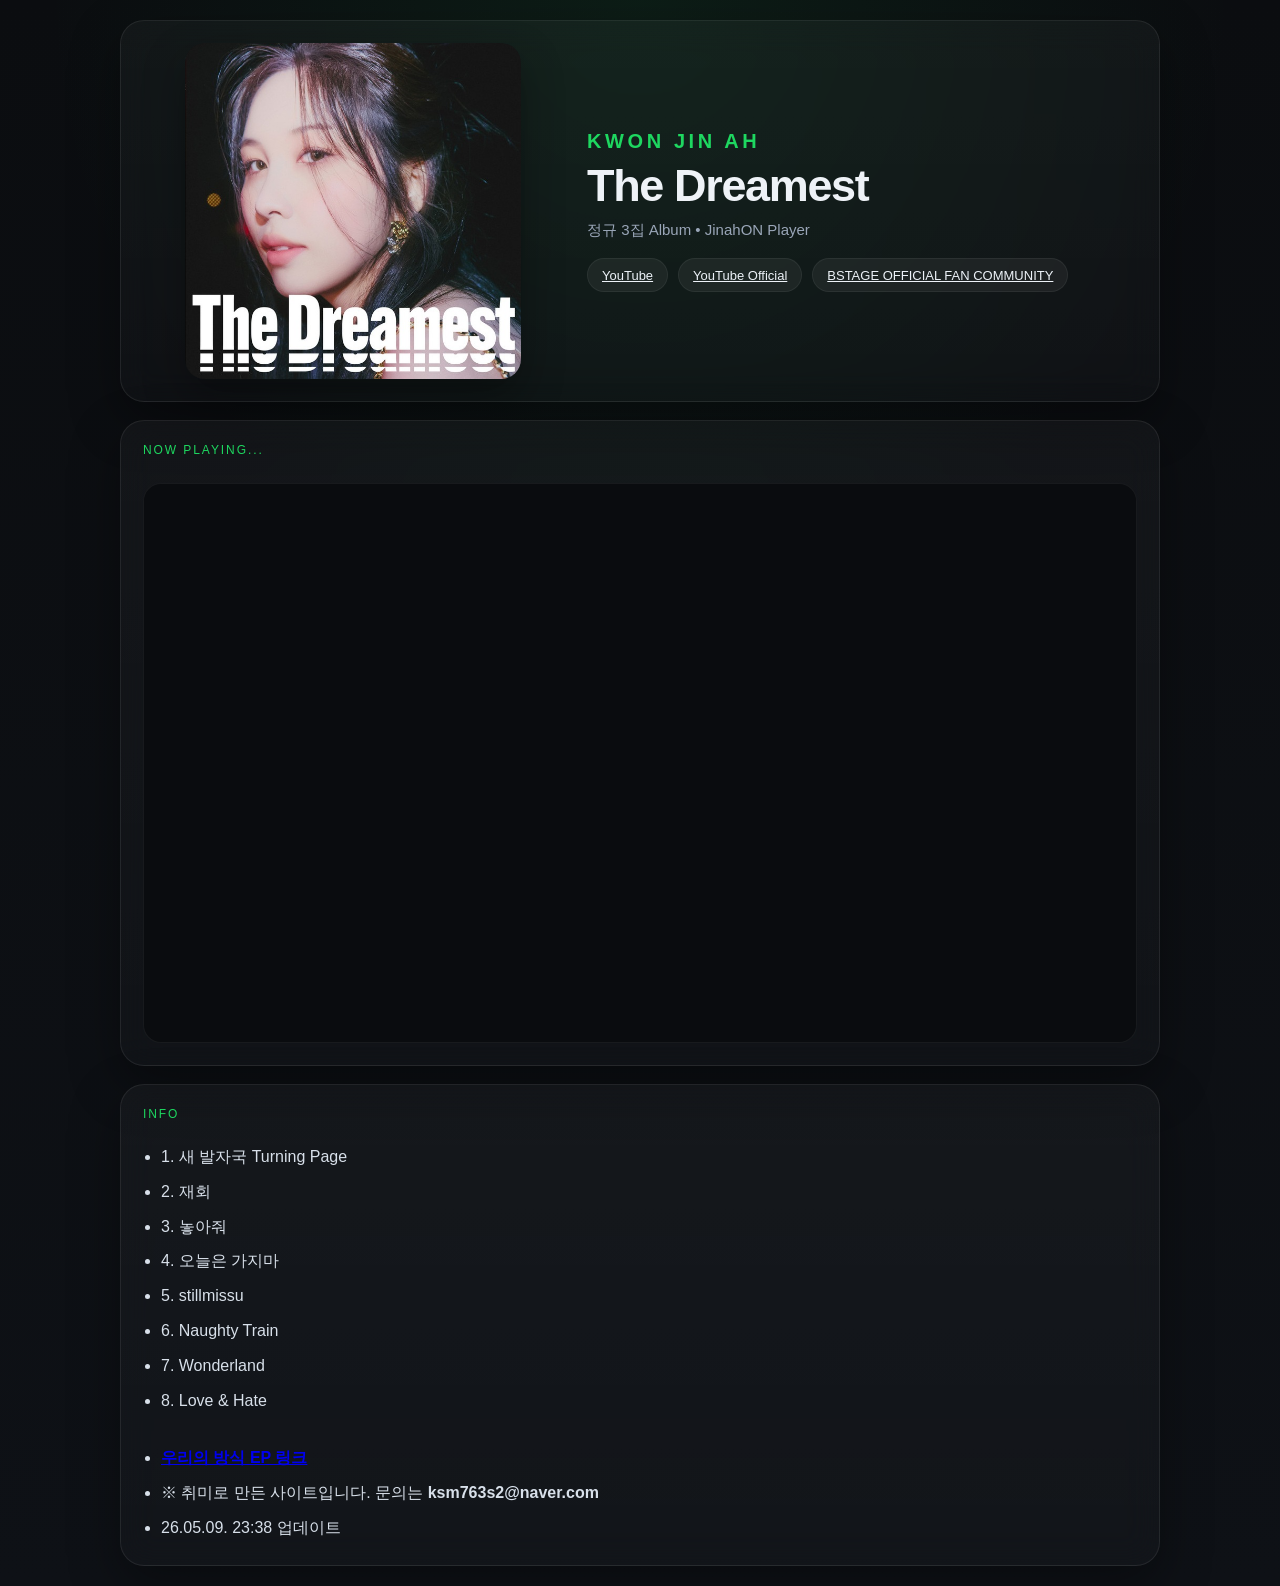
<file: TheDreamest.html>
<!DOCTYPE html>
<html lang="ko">
<head>
  <meta charset="UTF-8" />
  <meta name="viewport" content="width=device-width, initial-scale=1.0" />
  <title>The Dreamest | JinahONPlayer</title>
  <link rel="stylesheet" href="style.css" />
</head>
<body>
  <main class="page">
    <section class="hero-card">
      <div class="cover-wrap">
        <img
          src="Images/TheDreamest.jpg"
          alt="권진아 The Dreamest 앨범 커버"
          class="cover-image"
        />
      </div>

      <div class="hero-meta">
        <p class="artist"><strong>KWON JIN AH</strong></p>
        <h1>The Dreamest</h1>
        <p class="album-type">정규 3집 Album • JinahON Player</p>

        <div class="meta-pills">
          <a 
            href="https://youtu.be/yWnbvblXTQ8?si=W9p3qws2HlkGoDRc" 
            target="_blank" 
            class="pill"
          >
            YouTube
          </a>
          <a 
            href="https://www.youtube.com/@KwonJinAh_official" 
            target="_blank" 
            class="pill"
          >
            YouTube Official
          </a>
          <a 
            href="https://kwonjinah.bstage.in/" 
            target="_blank" 
            class="pill"
          >
            BSTAGE OFFICIAL FAN COMMUNITY
          </a>
        </div>
      </div>
    </section>

    <section class="player-card">
      <div class="section-head">
        <div>
          <p class="section-kicker">Now Playing...</p>
        </div>
      </div>

      <div class="player-frame-wrap">
        <iframe
          class="youtube-frame"
          src="https://www.youtube.com/embed/yWnbvblXTQ8"
          title="권진아 The Dreamest 유튜브 영상"
          loading="lazy"
          allow="accelerometer; autoplay; clipboard-write; encrypted-media; gyroscope; picture-in-picture; web-share"
          referrerpolicy="strict-origin-when-cross-origin"
          allowfullscreen>
        </iframe>
      </div>
    </section>

    <section class="info-card">
      <div class="section-head compact">
        <div>
          <p class="section-kicker">INFO</p>
        </div>
      </div>

      <ul class="info-list">
        <li>1. 새 발자국 Turning Page</li>
        <li>2. 재회</li>
        <li>3. 놓아줘</li>
        <li>4. 오늘은 가지마</li>
        <li>5. stillmissu</li>
        <li>6. Naughty Train</li>
        <li>7. Wonderland</li>
        <li>8. Love &amp; Hate</li>
        <br>

        <li>
          <a 
            href="https://ksm763s2.github.io/JinahON/TheWayForUs"target="_blank"> <strong>우리의 방식 EP 링크</strong>
          </a>
        </li>
        
        <li>※ 취미로 만든 사이트입니다. 문의는 <strong>ksm763s2@naver.com</strong></li>
        <li> 26.05.09. 23:38 업데이트 </li>
      </ul>
    </section>
  </main>
</body>
</html>
</file>
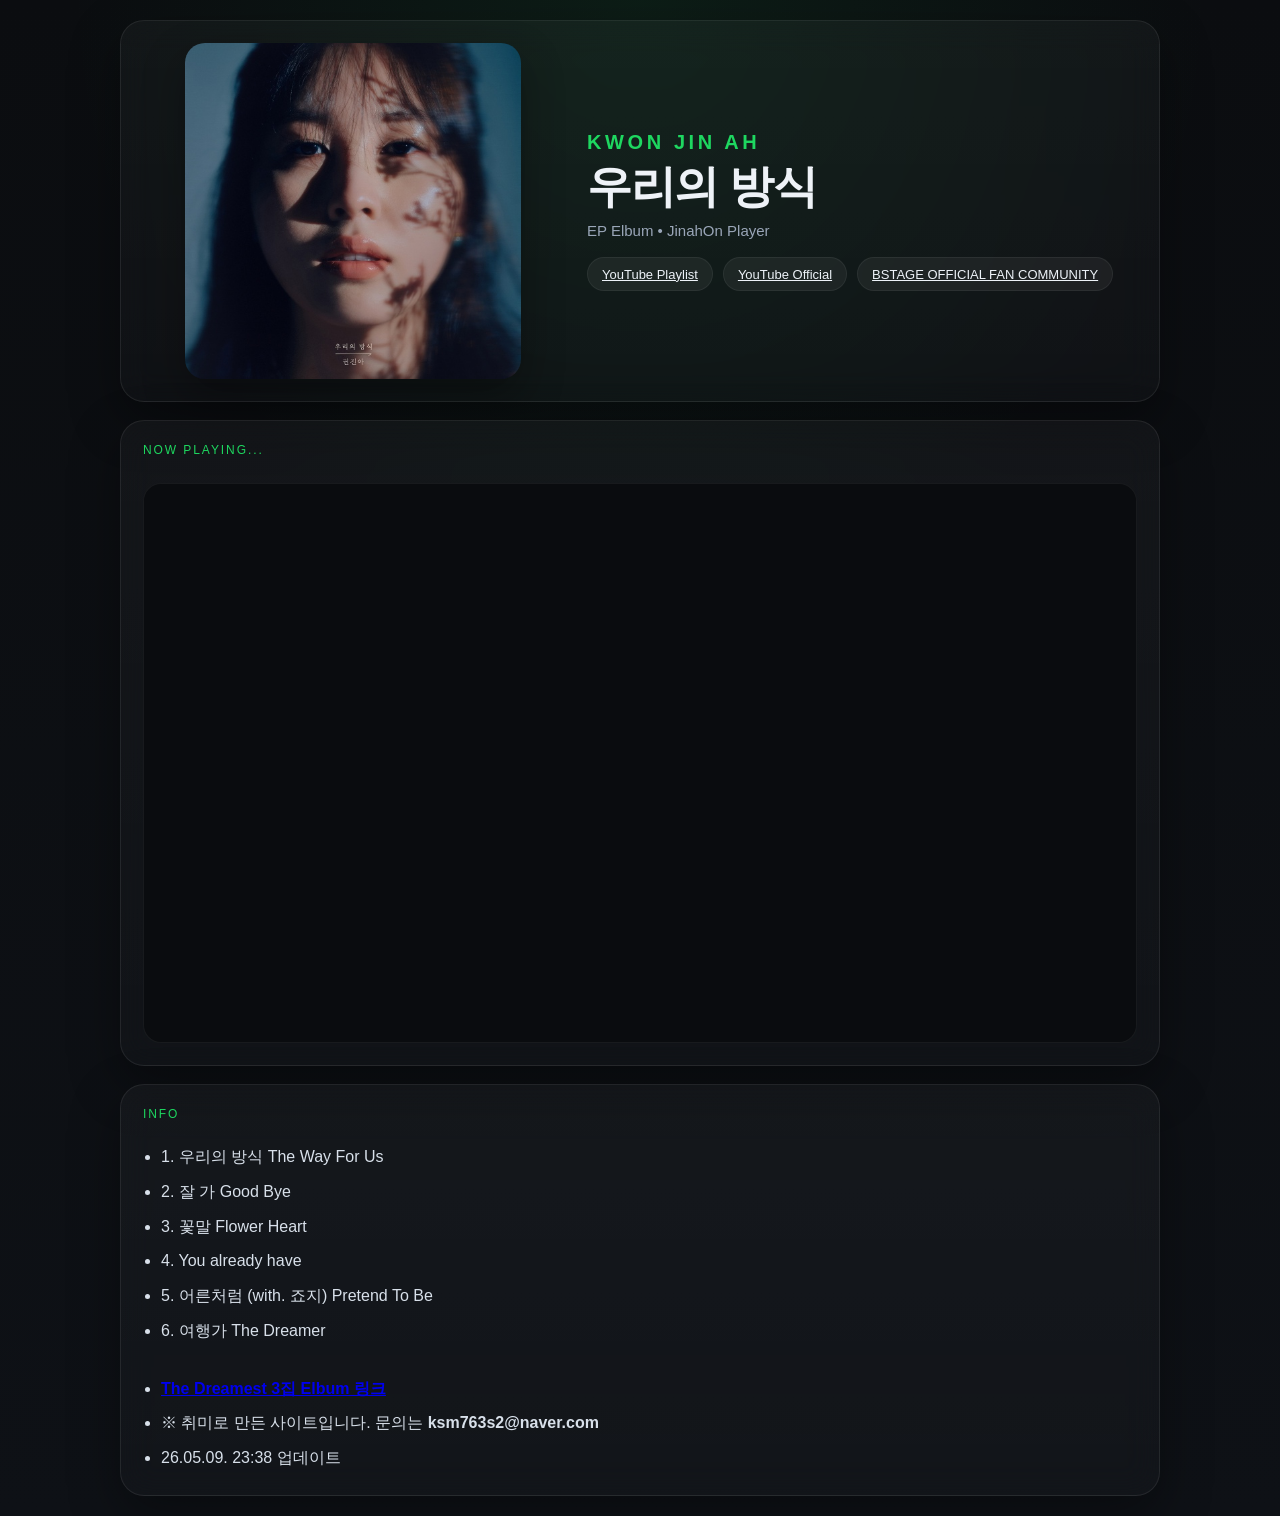
<file: TheWayForUs.html>
<!DOCTYPE html>
<html lang="ko">
<head>
  <meta charset="UTF-8" />
  <meta name="viewport" content="width=device-width, initial-scale=1.0" />
  <title>우리의 방식 | JinahONPlayer</title>
  <link rel="stylesheet" href="style.css" />
</head>
<body>
  <main class="page">
    <section class="hero-card">
      <div class="cover-wrap">
        <img
          src="Images/TheWayForUs.jpg"
          alt="권진아 우리의 방식 앨범 커버"
          class="cover-image"
        />
      </div>

      <div class="hero-meta">
        <p class="artist"><strong>KWON JIN AH</strong></p>
        <h1>우리의 방식</h1>
        <p class="album-type">EP Elbum • JinahOn Player</p>

        <div class="meta-pills">
          <a 
            href="https://youtube.com/playlist?list=OLAK5uy_nxQfdi3BTYk4rRbBmURXYdIWcMs6Ayp-s" 
            target="_blank" 
            class="pill"
          >
            YouTube Playlist
          </a>
          <a 
            href="https://www.youtube.com/@KwonJinAh_official" 
            target="_blank" 
            class="pill"
          >
            YouTube Official
          </a>
          <a 
            href="https://kwonjinah.bstage.in/" 
            target="_blank" 
            class="pill"
          >
            BSTAGE OFFICIAL FAN COMMUNITY
          </a>
        </div>
      </div>
    </section>

    <section class="player-card">
      <div class="section-head">
        <div>
          <p class="section-kicker">Now Playing...</p>
        </div>
      </div>

      <div class="player-frame-wrap">
        <iframe
          class="youtube-frame"
          src="https://www.youtube.com/embed/videoseries?list=OLAK5uy_nxQfdi3BTYk4rRbBmURXYdIWcMs6Ayp-s&controls=1&modestbranding=1&rel=0"
          title="권진아 우리의 방식 유튜브 재생목록"
          loading="lazy"
          allow="accelerometer; autoplay; clipboard-write; encrypted-media; gyroscope; picture-in-picture; web-share"
          referrerpolicy="strict-origin-when-cross-origin"
          allowfullscreen>
        </iframe>
      </div>
    </section>

    <section class="info-card">
      <div class="section-head compact">
        <div>
          <p class="section-kicker">INFO</p>
        </div>
      </div>

      <ul class="info-list">
        <li> 1. 우리의 방식  The Way For Us</li>
        <li> 2. 잘 가  Good Bye</li>
        <li> 3. 꽃말  Flower Heart</li>
        <li> 4. You already have</li>
        <li> 5. 어른처럼 (with. 죠지)  Pretend To Be</li>
        <li> 6. 여행가  The Dreamer</li>
        <br>
        
        <li>
          <a 
            href="https://ksm763s2.github.io/JinahON/TheDreamest"target="_blank"> <strong>The Dreamest 3집 Elbum 링크</strong>
          </a>
        </li>
        
        <li> ※ 취미로 만든 사이트입니다. 문의는 <strong>ksm763s2@naver.com</strong> </li>
        <li> 26.05.09. 23:38 업데이트 </li>
      </ul>
    </section>
  </main>
</body>
</html>
</file>
<file: style.css>
* {
  box-sizing: border-box;
}

:root {
  --bg: #0c0f13;
  --panel: rgba(20, 24, 30, 0.82);
  --panel-strong: rgba(17, 20, 24, 0.94);
  --border: rgba(255, 255, 255, 0.08);
  --text: #eef2f7;
  --muted: #9aa6b8;
  --accent: #1ed760;
  --shadow: 0 18px 50px rgba(0, 0, 0, 0.35);
  --radius-xl: 24px;
  --radius-lg: 18px;
}

html,
body {
  margin: 0;
  width: 100%;
  min-height: 100%;
}

body {
  font-family: "Pretendard", sans-serif;
  color: var(--text);
  background:
    radial-gradient(circle at top, rgba(30, 215, 96, 0.08), transparent 35%),
    linear-gradient(180deg, #0b0d10 0%, #0e1116 100%);
}

.page {
  width: min(100%, 1080px);
  margin: 0 auto;
  padding: 20px;
  display: grid;
  gap: 18px;
}

.hero-card,
.player-card,
.info-card {
  background: linear-gradient(
    180deg,
    rgba(255, 255, 255, 0.035),
    rgba(255, 255, 255, 0.02)
  );
  border: 1px solid var(--border);
  border-radius: var(--radius-xl);
  box-shadow: var(--shadow);
  backdrop-filter: blur(16px);
}

.hero-card {
  display: grid;
  grid-template-columns: minmax(280px, 420px) 1fr;
  gap: 24px;
  padding: 22px;
  align-items: center;
}

.cover-wrap {
  display: flex;
  justify-content: center;
  align-items: center;
}

.cover-image {
  width: 80%;
  max-width: 380px;
  aspect-ratio: 1 / 1;
  object-fit: cover;
  border-radius: 20px;
  display: block;
  box-shadow: 0 18px 40px rgba(0, 0, 0, 0.35);
}

.hero-meta {
  min-width: 0;
}

.artist {
  margin: 0 0 10px;
  color: var(--accent);
  font-size: 20px;
  letter-spacing: 0.18em;
  text-transform: uppercase;
}

.hero-meta h1 {
  margin: 0;
  font-size: clamp(20px, 5vw, 45px);
  line-height: 1.04;
  letter-spacing: -0.03em;
}

.album-type {
  margin: 12px 0 0;
  color: var(--muted);
  font-size: 15px;
}

.description {
  margin: 20px 0 0;
  color: #d9e0ea;
  font-size: 15px;
  line-height: 1.7;
}

.meta-pills {
  margin-top: 18px;
  display: flex;
  flex-wrap: wrap;
  gap: 10px;
}

.pill {
  display: inline-flex;
  align-items: center;
  min-height: 34px;
  padding: 0 14px;
  border-radius: 999px;
  background: rgba(255, 255, 255, 0.055);
  border: 1px solid rgba(255, 255, 255, 0.06);
  color: #edf2f8;
  font-size: 13px;
}

.player-card,
.info-card {
  padding: 22px;
}

.section-head {
  display: flex;
  align-items: center;
  justify-content: space-between;
  gap: 12px;
  margin-bottom: 18px;
}

.section-head.compact {
  margin-bottom: 14px;
}

.section-kicker {
  margin: 0 0 8px;
  color: var(--accent);
  font-size: 12px;
  letter-spacing: 0.16em;
  text-transform: uppercase;
}

.section-head h2 {
  margin: 0;
  font-size: clamp(22px, 3vw, 30px);
  line-height: 1.2;
}

.player-frame-wrap {
  position: relative;
  width: 100%;
  overflow: hidden;
  border-radius: var(--radius-lg);
  background: #0a0c0f;
  border: 1px solid rgba(255, 255, 255, 0.06);
}

.youtube-frame {
  display: block;
  width: 100%;
  aspect-ratio: 16 / 9;
  border: 0;
}

.info-list {
  margin: 0;
  padding-left: 18px;
  color: #d8e0ea;
  line-height: 1.8;
}

.info-list li + li {
  margin-top: 6px;
}

@media (max-width: 900px) {
  .hero-card {
    grid-template-columns: 1fr;
  }

  .hero-meta {
    text-align: center;
  }

  .meta-pills {
    justify-content: center;
  }

  .cover-image {
    max-width: min(82vw, 360px);
  }
}

@media (max-width: 600px) {
  .page {
    padding: 12px;
    gap: 12px;
  }

  .hero-card,
  .player-card,
  .info-card {
    border-radius: 18px;
  }

  .hero-card,
  .player-card,
  .info-card {
    padding: 16px;
  }

  .description,
  .info-list {
    font-size: 14px;
  }
}
</file>
